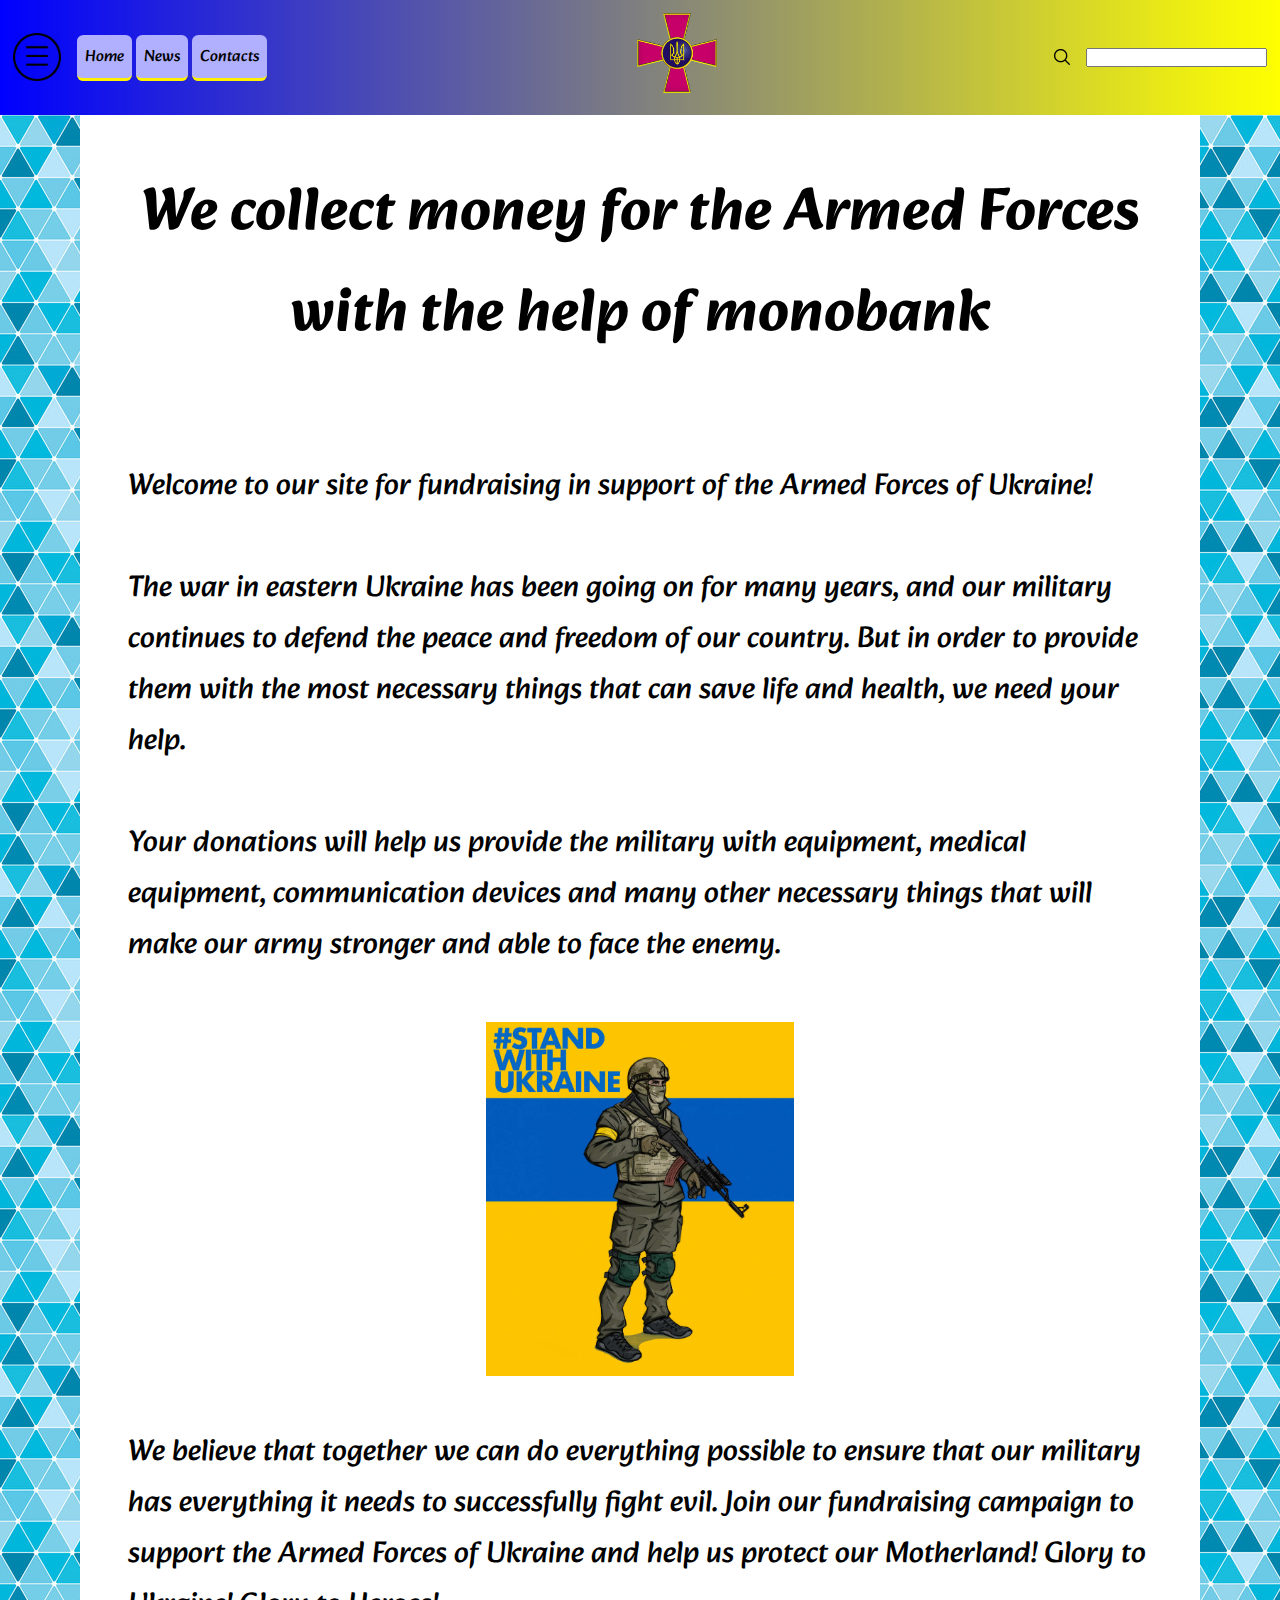
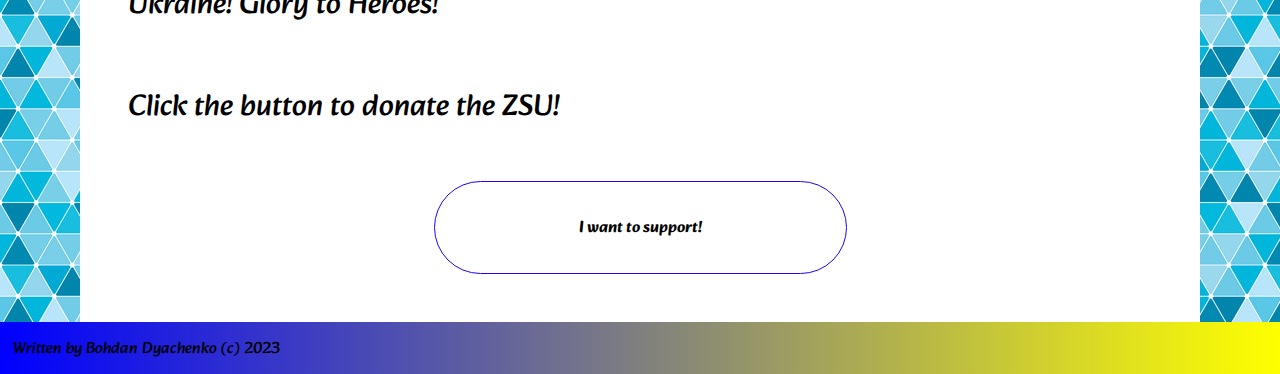
<file: index.html>
<!DOCTYPE html>
<html lang="en">
<head>
  <meta charset="UTF-8">
  <meta name="viewport" content="width=device-width, initial-scale=1.0">
  <link rel="stylesheet" href="./public/styles/style.css">
  <link rel="shortcut icon" href="./public/icons/logo.png" type="image/x-icon">
  <title>Donate to ZSU</title>
</head>

<body>
  <div class="ip">

    <header class="header">

      <div class="more-logo">
        <img src="./public/images/more.jpg" alt="Ой!" class="img-logo-more">
        <div class="nav">

          <ul class="menu">
            <li><a href="#">Home</a></li>
            <li><a href="#">News</a></li>
            <li><a href="#">Contacts</a></li>
          </ul>

        </div>
      </div>

      <div class="zsu-logo">
        <img src="./public/images/logo.png" alt="Ой!" class="img-logo-zsu">
      </div>

      <div class="input-search">

        <div class="search-logo">
          <img src="./public/images/search.png" alt="Ой!" class="img-logo-search">
        </div>

        <div class="input-text">
          
          <label>
            <input type="text" class="input">
          </label>

        </div>
      </div>

    </header>

    <main class="main">
    
      <div class="block-main">

        <div class="h1">
          <h1>We collect money for the Armed Forces with the help of monobank</h1>
        </div>

        <div class="text-wrapper">
          
          <p>Welcome to our site for fundraising in support of the Armed Forces of Ukraine!</p>
          <br>
          <p>The war in eastern Ukraine has been going on for many years, and our military continues to defend the peace and freedom of our country. But in order to provide them with the most necessary things that can save life and health, we need your help.</p>
          <br>
          <p>Your donations will help us provide the military with equipment, medical equipment, communication devices and many other necessary things that will make our army stronger and able to face the enemy.</p>
          <br>
          <img src="./public/images/zsu.jpg" alt="Ой!" class="zsu-img">
          <br>
          <p>We believe that together we can do everything possible to ensure that our military has everything it needs to successfully fight evil. Join our fundraising campaign to support the Armed Forces of Ukraine and help us protect our Motherland! Glory to Ukraine! Glory to Heroes!</p>
          <br>
          <p>Click the button to donate the ZSU!</p>
          
          <div class="button-wrapper">
            
            <form action="./pages/monopage.html" target="_blank">
              <button class="button"><strong>I want to support!</strong></button>
            </form>

          </div>
        </div>
      </div>

    </main>

    <footer class="footer">

      <div>
        Written by Bohdan Dyachenko (c) 2023
      </div>

    </footer>
   
  </div>
  
</body>
</html>
</file>
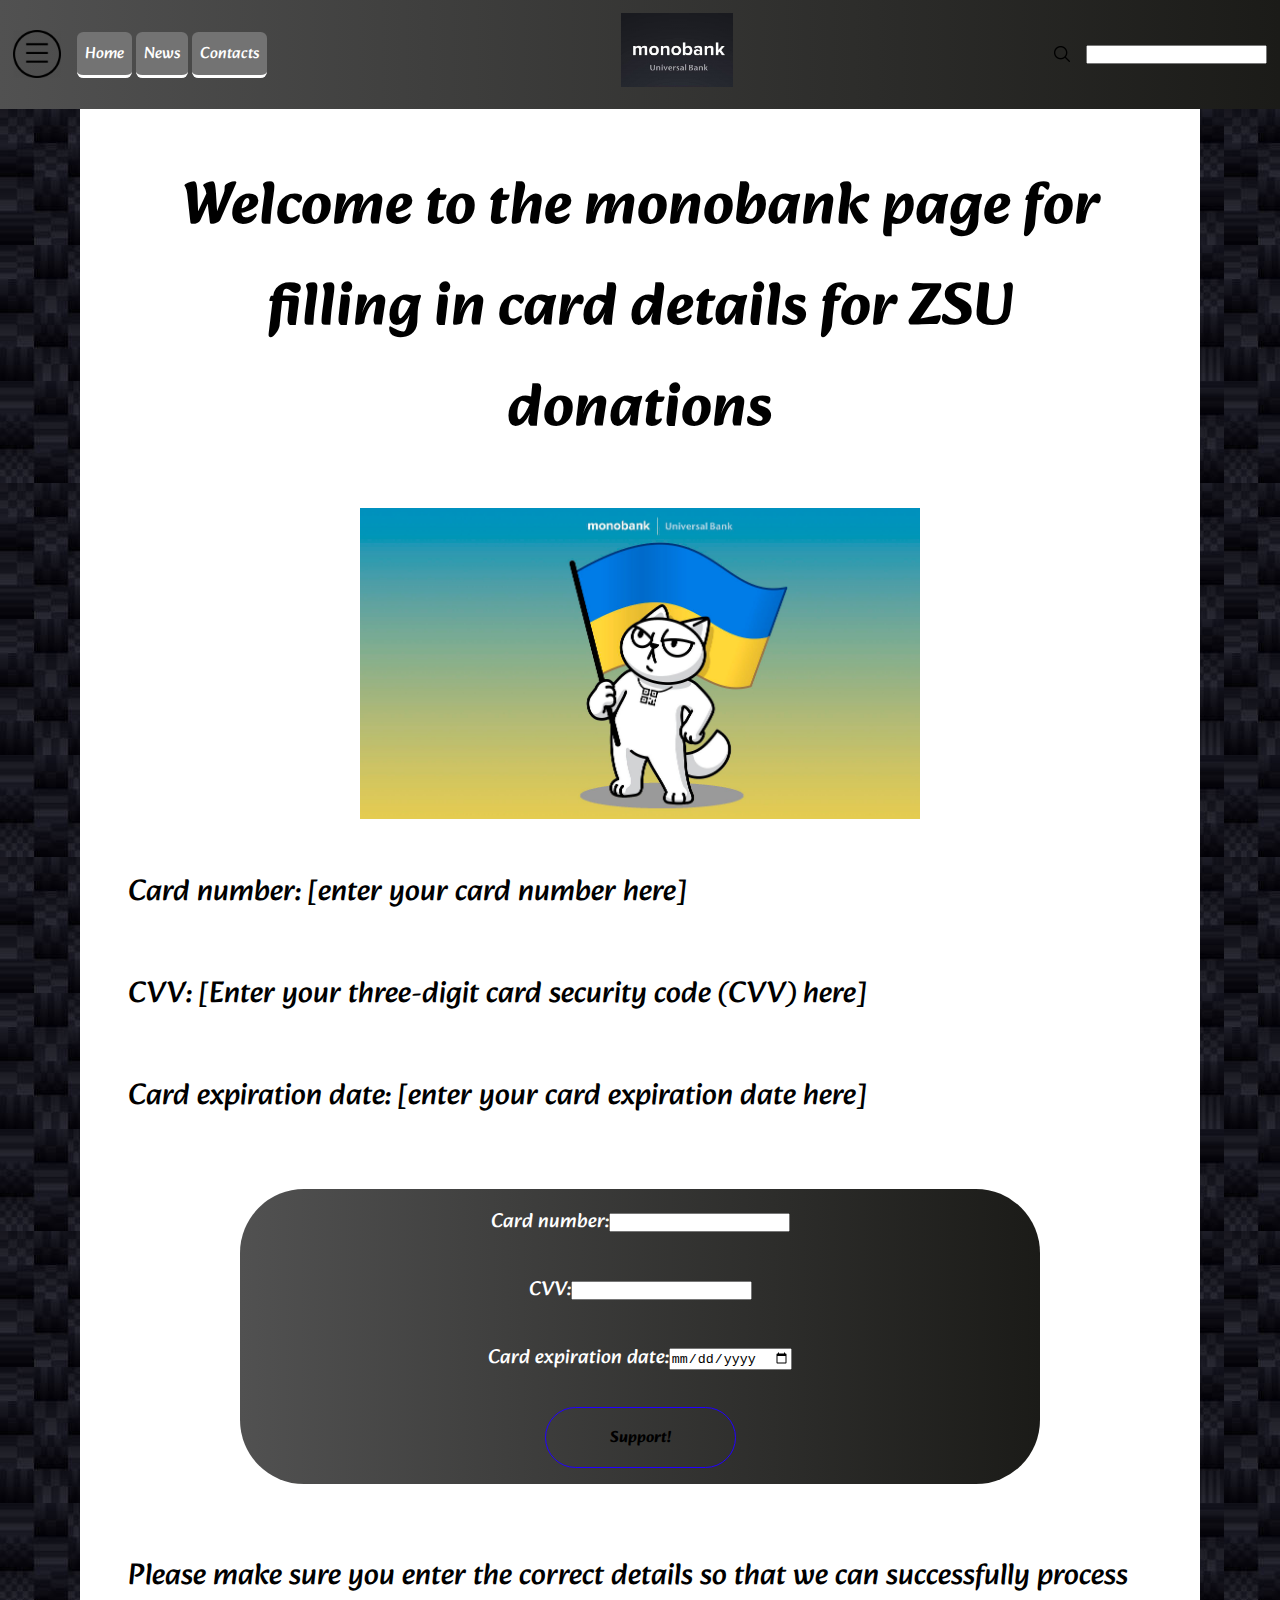
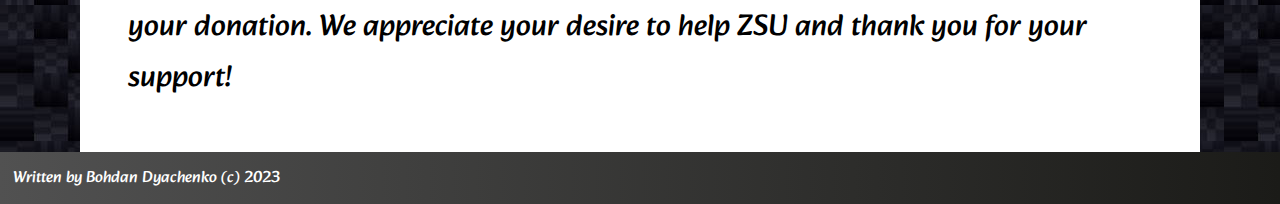
<file: pages/monopage.html>
<!DOCTYPE html>
<html lang="en">
<head>
  <meta charset="UTF-8">
  <meta http-equiv="X-UA-Compatible" content="IE=edge">
  <meta name="viewport" content="width=device-width, initial-scale=1.0">
  <link rel="shortcut icon" href="../public/icons/mono-logo.jpg" type="image/x-icon">
  <link rel="stylesheet" href="../public/styles/style1.css">
  <title>Mono card</title>
</head>

<body>
  <div class="ip">

    <header class="header">

      <div class="more-logo">
        <img src="../public/images/more.jpg" alt="Ой!" class="img-logo-more">
        <div class="nav">

          <ul class="menu">
            <li><a href="#">Home</a></li>
            <li><a href="#">News</a></li>
            <li><a href="#">Contacts</a></li>
          </ul>

        </div>
      </div>

      <div class="mono-logo">
        <img src="../public/images/monobank-logo.jpg" alt="Ой!" class="img-logo-mono">
      </div>

      <div class="input-search">

        <div class="search-logo">
          <img src="../public/images/search.png" alt="Ой!" class="img-logo-search">
        </div>

        <div class="input-text">
          <label>
            <input type="text" class="input">
          </label>

        </div>
      </div>

    </header>

    <main class="main">
    
      <div class="block-main">

        <div class="h1">
          <h1>Welcome to the monobank page for filling in card details for ZSU donations</h1>
        </div>

        <div class="mono-img-1">
          <img src="../public/images/mono-img1.jpg" alt="Ой!" class="mono-img1">
        </div>

        <div class="text-wrapper">
          
          <p>Card number: [enter your card number here]</p>
          <br>
          <p>CVV: [Enter your three-digit card security code (CVV) here]</p>
          <br>
          <p>Card expiration date: [enter your card expiration date here]</p>
          <br>

          <div class="block-card">
            <div class="card-details">
              
              <form action="URL">

                <p>Card number:<input type="text"></p><br>
                <p>CVV:<input type="text"></p><br>
                <p>Card expiration date:<input type="date"></p>
               
              </form>

              <div class="button-wrapper">
            
                <form action="#">
                  <button class="button"><strong>Support!</strong></button>
                </form>
    
              </div>
            
            </div>
          </div>

          <br>
          <p>Please make sure you enter the correct details so that we can successfully process your donation. We appreciate your desire to help ZSU and thank you for your support!</p>
  
        </div>
      </div>

    </main>

    <footer class="footer">

      <div>
        Written by Bohdan Dyachenko (c) 2023
      </div>

    </footer>
   
  </div>
  
</body>
</html>
</file>
<file: public/styles/style.css>
@import url(./variables.css);
@font-face {
  font-family: "caveat";
  src: url(../fonts/Alkatra-VariableFont_wght.ttf);
}

*{
  padding: 0;
  margin: 0;
  box-sizing: border-box;
}

.ip{
  font-family: "caveat", sans-serif;
}

.header{
  display: flex;
  flex-direction: row;
  align-items: center;
  padding: .8rem;
  justify-content: space-between;
  background: var(--header-bg-main);
}

a{
  text-decoration: none;
  color: blue;
}

.img-logo-zsu{
  width: 5rem;
}

.img-logo-search{
  width: 1rem;
  float: left;
  margin-left: -2rem;
  margin-top: .3rem;
}

.img-logo-more{
  width: 3rem;
  float: right;
  margin-right: -2rem;
}

.more-logo{
  display: flex;
}

.input{
  padding-left: -1rem;
} 

.h1{
  text-align: center;
  padding: 3rem;
}

main{
  justify-content: space-evenly;
  background-image: var(--img-bg);
}

.block-main{
  background-color: rgb(255, 255, 255);
  font-size: 30px;
  display: block;
  margin-left: 5rem;
  margin-right: 5rem;
}

.text-wrapper{
  padding: 3rem;
}

.nav{
  margin-top: .1rem;
  margin-left: 3rem;
}

.menu{
  padding-left: 0;
  float: left;
}

.menu a{
  text-decoration: none;
  color: #000000;
  display: inline-block;
  padding: .5rem .5rem;
  background-color: rgb(176, 176, 255);
  border-bottom: .2rem solid #fff200;
  border-radius: .4rem;
}

.menu li{
  display: inline;
}

.zsu-img{
  width: 30%;
  display: block;
  margin-left: auto;
  margin-right: auto
}

.button-wrapper{
  margin-top: 3rem;
  display: flex;
  justify-content: center;
}

.button{
  font-family: "caveat", sans-serif;
  font-size: 1rem;
  padding: 2rem 9rem;
  background-color: inherit;
  border: 1px solid rgb(34, 0, 255);
  border-radius: 8rem 8rem;
  cursor: pointer;
}

.button:hover{
  padding: 2rem 9rem;
  font-size: 1rem;
  background: var(--header-bg-mono);
  border: 1px solid rgba(0, 0, 0, 0.833);
  box-shadow: 7px 8px 7px;
}

.footer{
  background: var(--header-bg-main);
  padding: .8rem;
}
</file>
<file: public/styles/style1.css>
@import url(../styles/variables.css);
@font-face {
  font-family: "caveat";
  src: url(../fonts/Alkatra-VariableFont_wght.ttf);
}

*{
  padding: 0;
  margin: 0;
  box-sizing: border-box;
}

.ip{
  font-family: "caveat", sans-serif;
}

.header{
  display: flex;
  flex-direction: row;
  align-items: center;
  padding: .8rem;
  justify-content: space-between;
  background: var(--header-bg-mono);
}

a{
  text-decoration: none;
  color: blue;
}

.img-logo-mono{
  width: 7rem;
}

.img-logo-search{
  width: 1rem;
  float: left;
  margin-left: -2rem;
  margin-top: .3rem;
}

.img-logo-more{
  width: 3rem;
  float: right;
  margin-right: -2rem;
}

.more-logo{
  display: flex;
}

.input{
  padding-left: -1rem;
} 

.h1{
  text-align: center;
  padding: 3rem;
}

main{
  justify-content: space-evenly;
  background-image: var(--img-bg-mono);
}

.block-main{
  background-color: rgb(255, 255, 255);
  font-size: 30px;
  display: block;
  margin-left: 5rem;
  margin-right: 5rem;
}

.text-wrapper{
  padding: 3rem;
}

.nav{
  margin-top: .1rem;
  margin-left: 3rem;
}

.menu{
  padding-left: 0;
  float: left;
}

.menu a{
  text-decoration: none;
  color: #ffffff;;
  display: inline-block;
  padding: .5rem .5rem;
  background-color: rgb(115, 115, 115);
  border-bottom: .2rem solid #ffffff;
  border-radius: .4rem;
}

.menu li{
  display: inline;
}

.mono-img1{
  width: 50%;
  display: block;
  margin-left: auto;
  margin-right: auto;
}

.block-card{
  color: #ffffff;
  background: var(--header-bg-mono);
  font-size: 20px;
  display: block;
  margin-left: 7rem;
  margin-right: 7rem;
  border-radius: 4rem;
  
}
.card-details{
  margin: 1rem;
  padding: 1rem;
  text-align: center;
}

.button-wrapper{
  margin-top: 2rem;
  display: flex;
  justify-content: center;
}

.button{
  font-family: "caveat", sans-serif;
  font-size: 1rem;
  padding: 1rem 4rem;
  background-color: inherit;
  border: 1px solid rgb(34, 0, 255);
  border-radius: 8rem 8rem;
  cursor: pointer;
}

.button:hover{
  padding: 1rem 4rem;
  font-size: 1rem;
  background: var(--header-bg-main);
  border: 1px solid rgba(200, 255, 0, 0.833);
  box-shadow: 7px 8px 7px;
}

.footer{
  color: #ffffff;
  background: var(--header-bg-mono);
  padding: .8rem;
}
</file>
